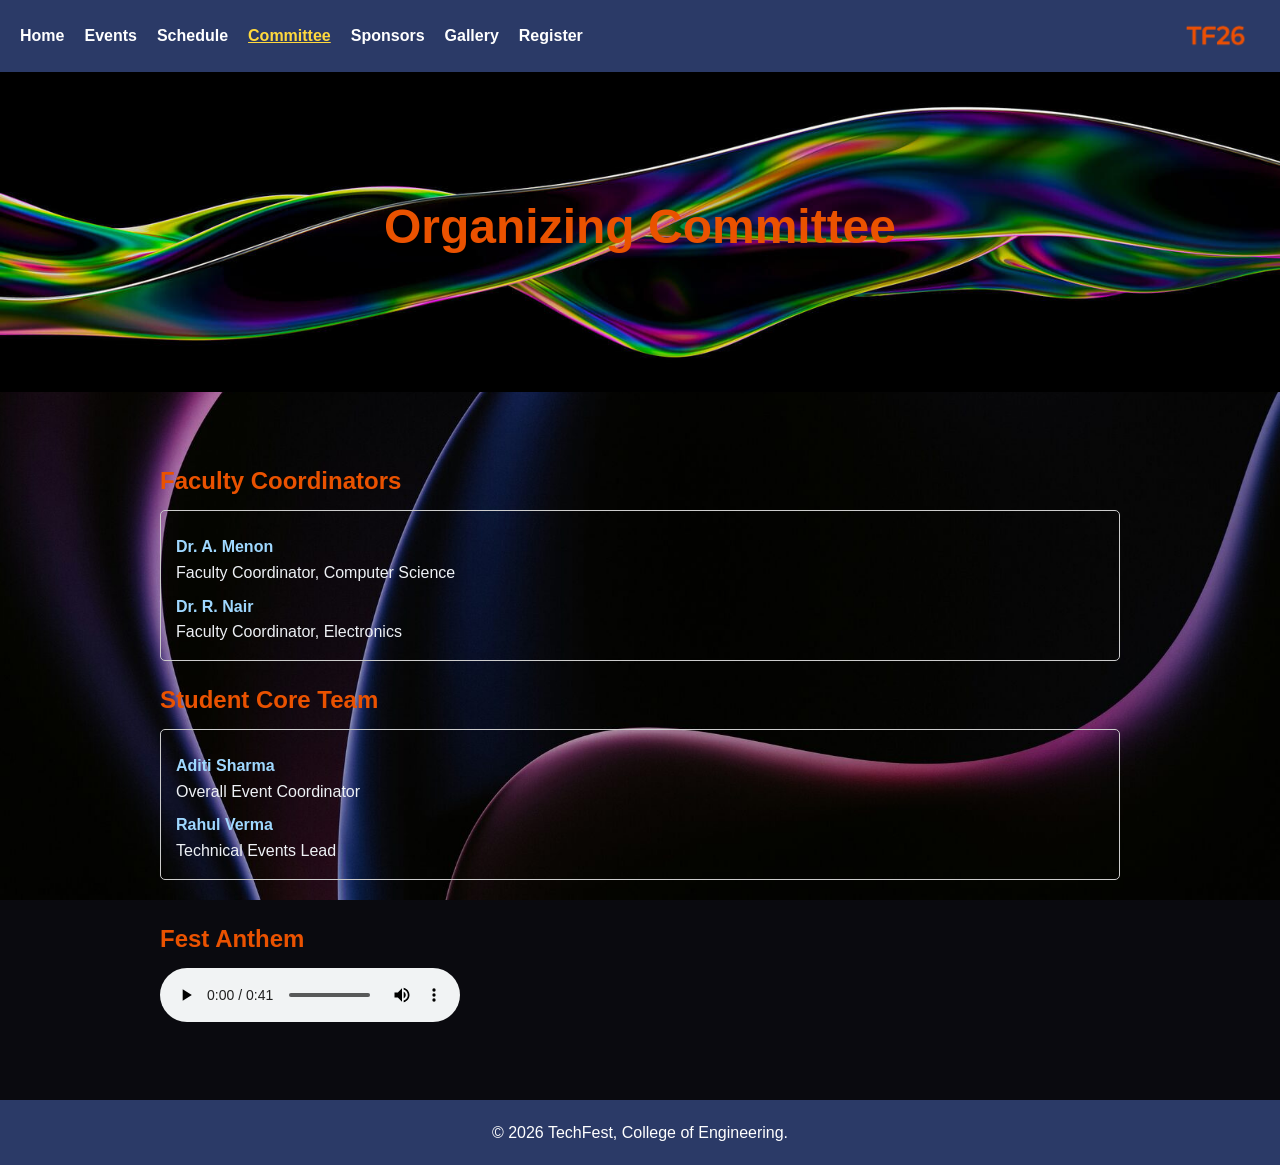
<file: committee.html>
<!DOCTYPE html>
<html lang="en">
<head>
  <meta charset="UTF-8">
  <meta name="viewport" content="width=device-width, initial-scale=1.0">
  <title>TechFest 2026 | Committee</title>
  <link rel="stylesheet" href="css/style.css">
</head>
<body>

  <header>
    <nav>
      <ul>
        <li><a href="index.html">Home</a></li>
        <li><a href="events.html">Events</a></li>
        <li><a href="schedule.html">Schedule</a></li>
        <li><a href="committee.html" class="active">Committee</a></li>
        <li><a href="sponsors.html">Sponsors</a></li>
        <li><a href="gallery.html">Gallery</a></li>
        <li><a href="register.html">Register</a></li>
      </ul>
    </nav>
    <a href="index.html" class="logo-link">
      <img src="images/logo.png" class="nav-logo" alt="TechFest logo">
    </a>
  </header>

  <section class="page-banner">

    <h1>Organizing Committee</h1>
  </section>

  <main>

    <section>
      <h2>Faculty Coordinators</h2>
      <dl>
        <dt>Dr. A. Menon</dt>
        <dd>Faculty Coordinator, Computer Science</dd>

        <dt>Dr. R. Nair</dt>
        <dd>Faculty Coordinator, Electronics</dd>
      </dl>

      <h2>Student Core Team</h2>
      <dl>
        <dt>Aditi Sharma</dt>
        <dd>Overall Event Coordinator</dd>

        <dt>Rahul Verma</dt>
        <dd>Technical Events Lead</dd>
      </dl>
    </section>


    <section>
      <h2>Fest Anthem</h2>
      <audio controls>
        <source src="audio/anthem.mp3" type="audio/mpeg">
        Your browser does not support audio.
      </audio>
    </section>
  </main>

  <footer>
    <p>&copy; 2026 TechFest, College of Engineering.</p>
  </footer>

</body>
</html>
</file>
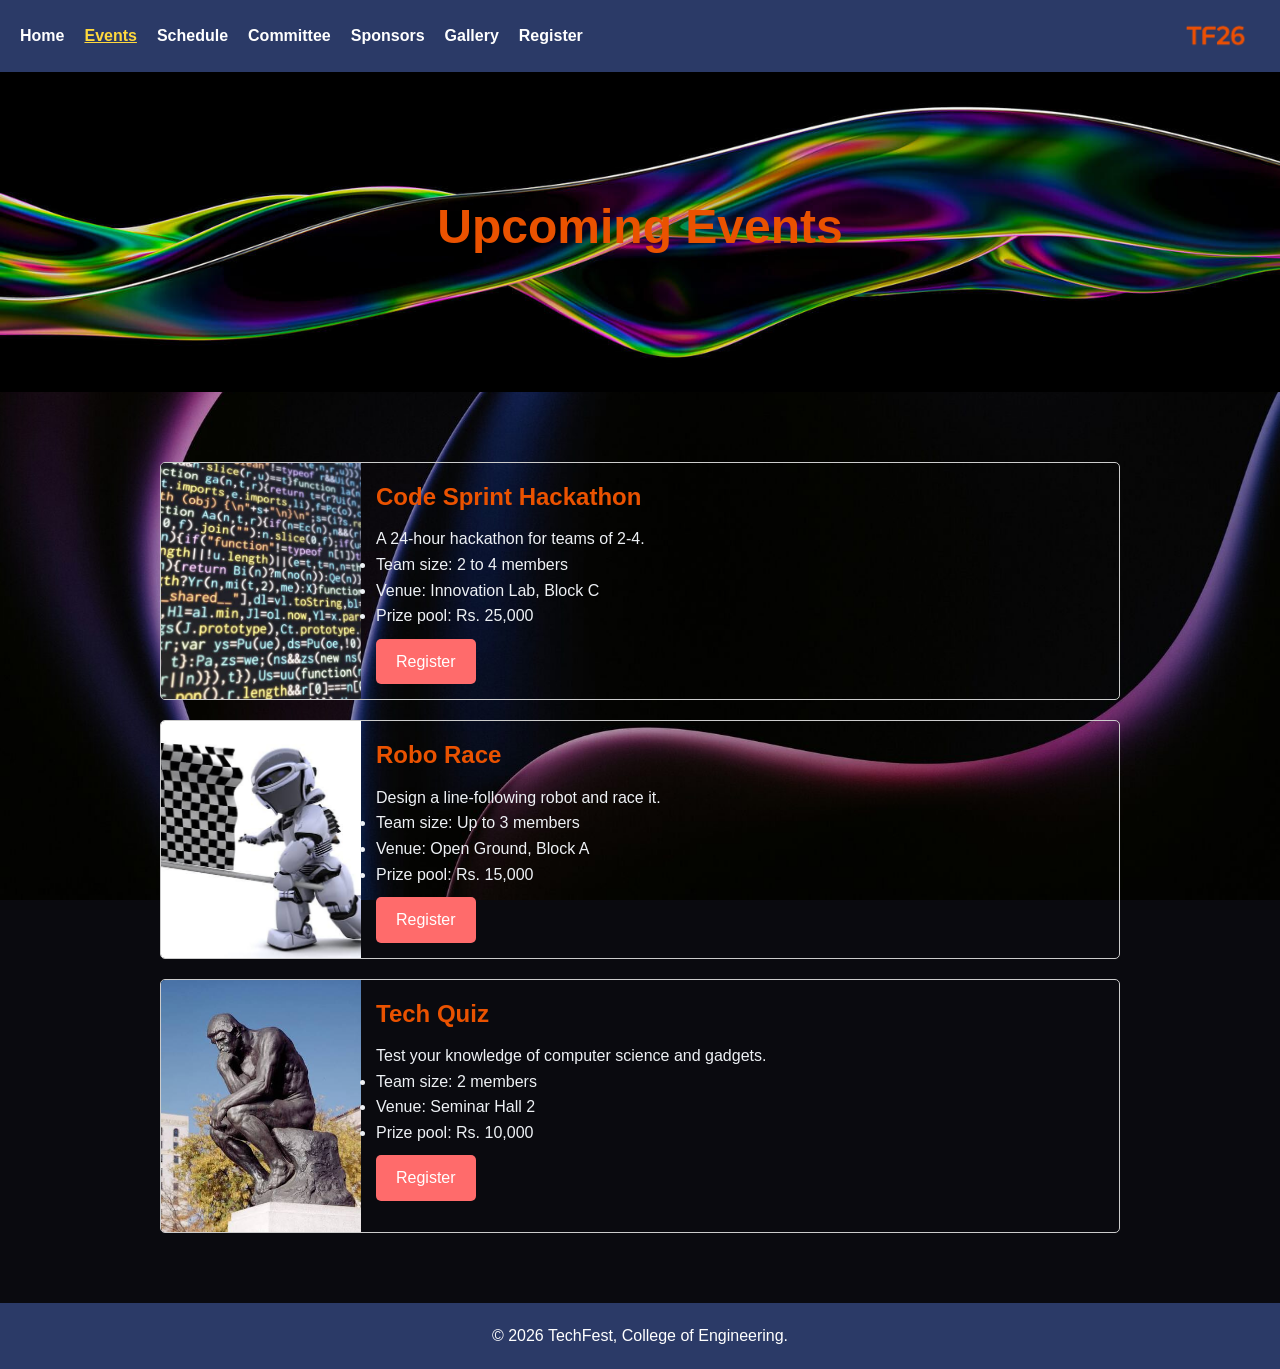
<file: events.html>
<!DOCTYPE html>
<html lang="en">
<head>
  <meta charset="UTF-8">
  <meta name="viewport" content="width=device-width, initial-scale=1.0">
  <title>TechFest 2026 | Events</title>
  <link rel="stylesheet" href="css/style.css">
</head>
<body>

  <header>
    <nav>
      <ul>
        <li><a href="index.html">Home</a></li>
        <li><a href="events.html" class="active">Events</a></li>
        <li><a href="schedule.html">Schedule</a></li>
        <li><a href="committee.html">Committee</a></li>
        <li><a href="sponsors.html">Sponsors</a></li>
        <li><a href="gallery.html">Gallery</a></li>
        <li><a href="register.html">Register</a></li>
      </ul>
    </nav>
    <a href="index.html" class="logo-link">
      <img src="images/logo.png" class="nav-logo" alt="TechFest logo">
    </a>
  </header>

  <section class="page-banner">

    <h1>Upcoming Events</h1>
  </section>

  <main>
 
    <section>

      <article class="event-card">
        <figure>
          <img src="images/event-hackathon.jpg" alt="Hackathon" class="event-img">
        </figure>
        <div class="event-info">
          <h2>Code Sprint Hackathon</h2>
          <p>A 24-hour hackathon for teams of 2-4.</p>
          <!-- UNORDERED LIST - facts with no order -->
          <ul>
            <li>Team size: 2 to 4 members</li>
            <li>Venue: Innovation Lab, Block C</li>
            <li>Prize pool: Rs. 25,000</li>
          </ul>
          <a href="register.html" class="btn">Register</a>
        </div>
      </article>

      <article class="event-card">
        <figure>
          <img src="images/event-robo.jpg" alt="Robo Race" class="event-img">
        </figure>
        <div class="event-info">
          <h2>Robo Race</h2>
          <p>Design a line-following robot and race it.</p>
          <ul>
            <li>Team size: Up to 3 members</li>
            <li>Venue: Open Ground, Block A</li>
            <li>Prize pool: Rs. 15,000</li>
          </ul>
          <a href="register.html" class="btn">Register</a>
        </div>
      </article>

      <article class="event-card">
        <figure>
          <img src="images/event-quiz.jpg" alt="Tech Quiz" class="event-img">
        </figure>
        <div class="event-info">
          <h2>Tech Quiz</h2>
          <p>Test your knowledge of computer science and gadgets.</p>
          <ul>
            <li>Team size: 2 members</li>
            <li>Venue: Seminar Hall 2</li>
            <li>Prize pool: Rs. 10,000</li>
          </ul>
          <a href="register.html" class="btn">Register</a>
        </div>
      </article>

    </section>
  </main>

  <footer>
    <p>&copy; 2026 TechFest, College of Engineering.</p>
  </footer>

</body>
</html>
</file>
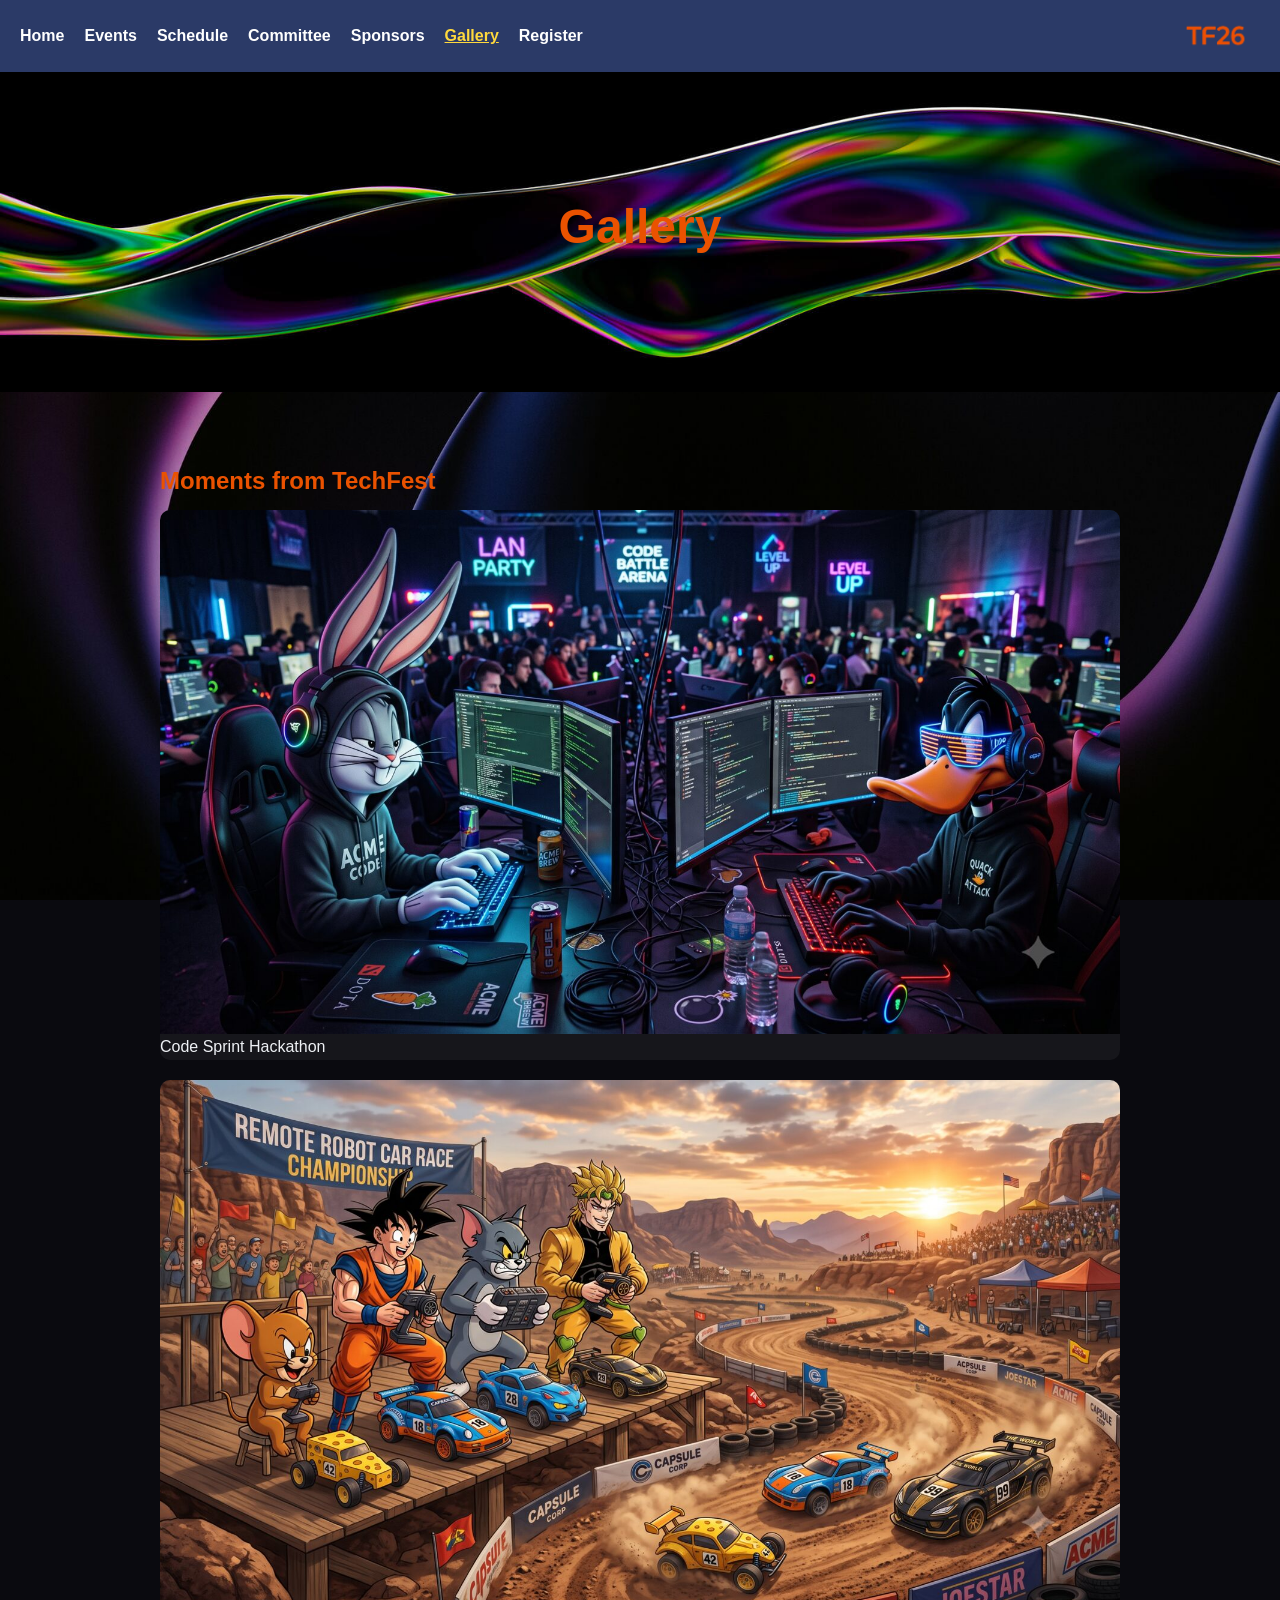
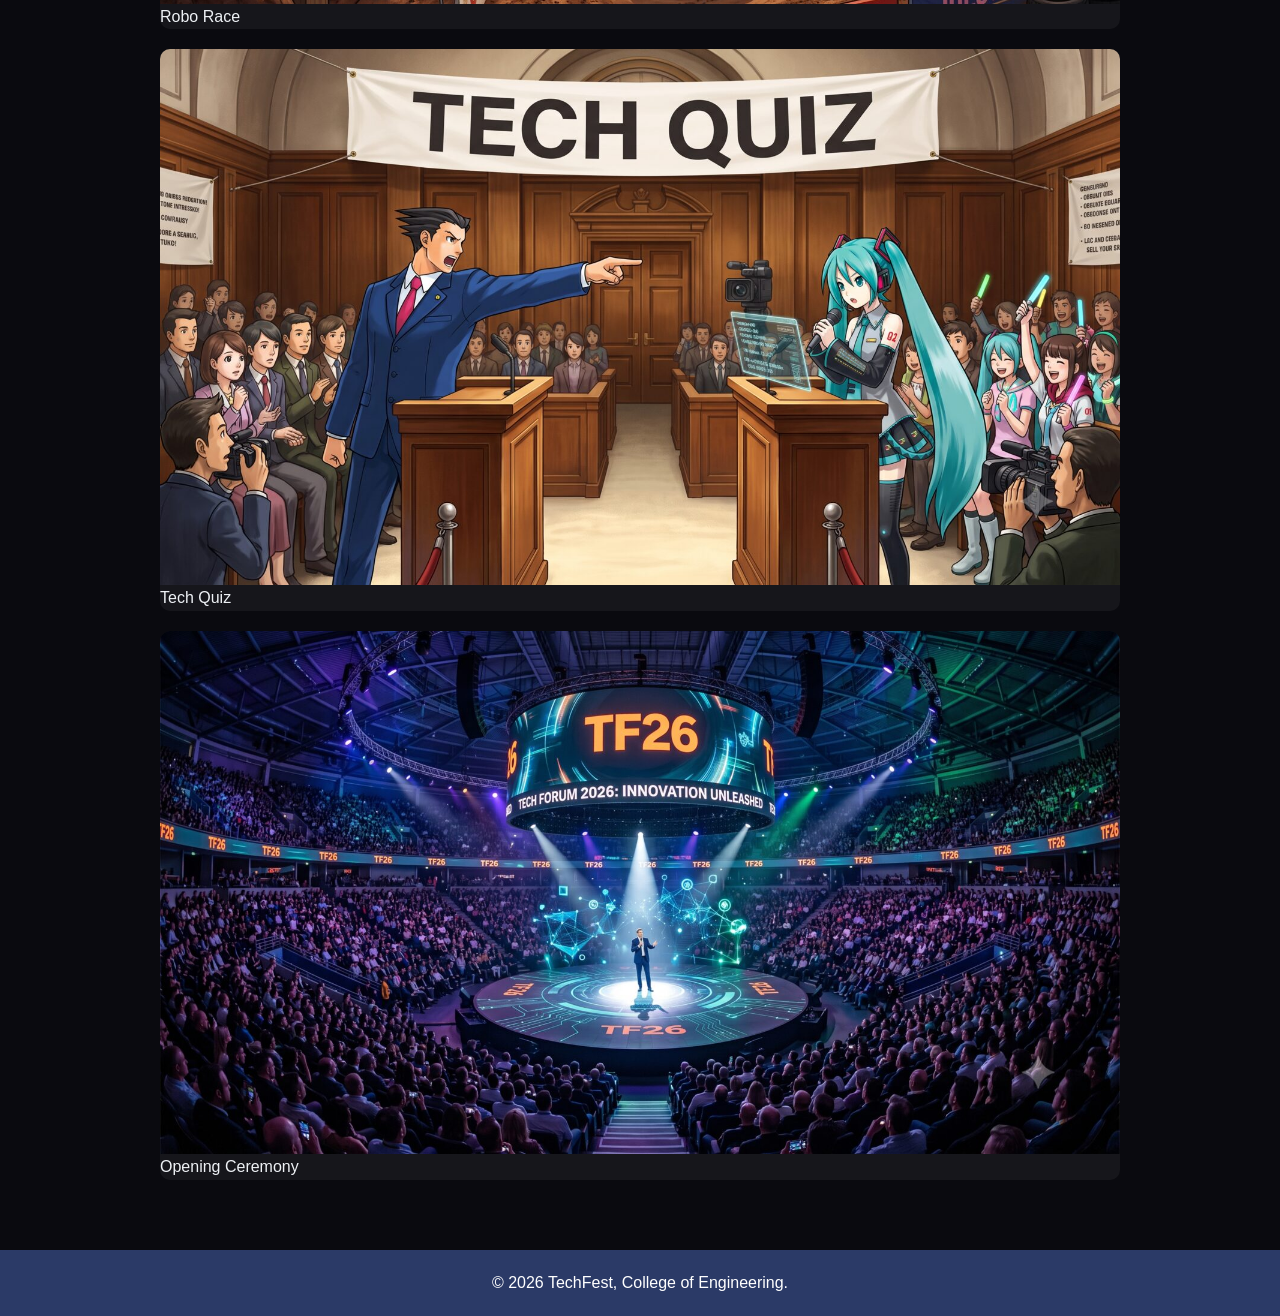
<file: gallery.html>
<!DOCTYPE html>
<html lang="en">
<head>
  <meta charset="UTF-8">
  <meta name="viewport" content="width=device-width, initial-scale=1.0">
  <title>TechFest 2026 | Gallery</title>
  <link rel="stylesheet" href="css/style.css">
</head>
<body>

  <header>
    <nav>
      <ul>
        <li><a href="index.html">Home</a></li>
        <li><a href="events.html">Events</a></li>
        <li><a href="schedule.html">Schedule</a></li>
        <li><a href="committee.html">Committee</a></li>
        <li><a href="sponsors.html">Sponsors</a></li>
        <li><a href="gallery.html" class="active">Gallery</a></li>
        <li><a href="register.html">Register</a></li>
      </ul>
    </nav>
    <a href="index.html" class="logo-link">
      <img src="images/logo.png" class="nav-logo" alt="TechFest logo">
    </a>
  </header>

  <section class="page-banner">
    <h1>Gallery</h1>
  </section>

  <main>
    
    <section>
      <h2>Moments from TechFest</h2>
      <div class="gallery-grid">

        <figure>
          <img src="images/3.jpg" alt="Hackathon in progress">
          <figcaption>Code Sprint Hackathon</figcaption>
        </figure>

        <figure>
          <img src="images/1.jpg" alt="Robo Race event">
          <figcaption>Robo Race</figcaption>
        </figure>

        <figure>
          <img src="images/2.jpg" alt="Tech Quiz event">
          <figcaption>Tech Quiz</figcaption>
        </figure>

        <figure>
          <img src="images/4.jpg" alt="TechFest crowd">
          <figcaption>Opening Ceremony</figcaption>
        </figure>

      </div>
    </section>
  </main>

  <footer>
    <p>&copy; 2026 TechFest, College of Engineering.</p>
  </footer>

</body>
</html>
</file>
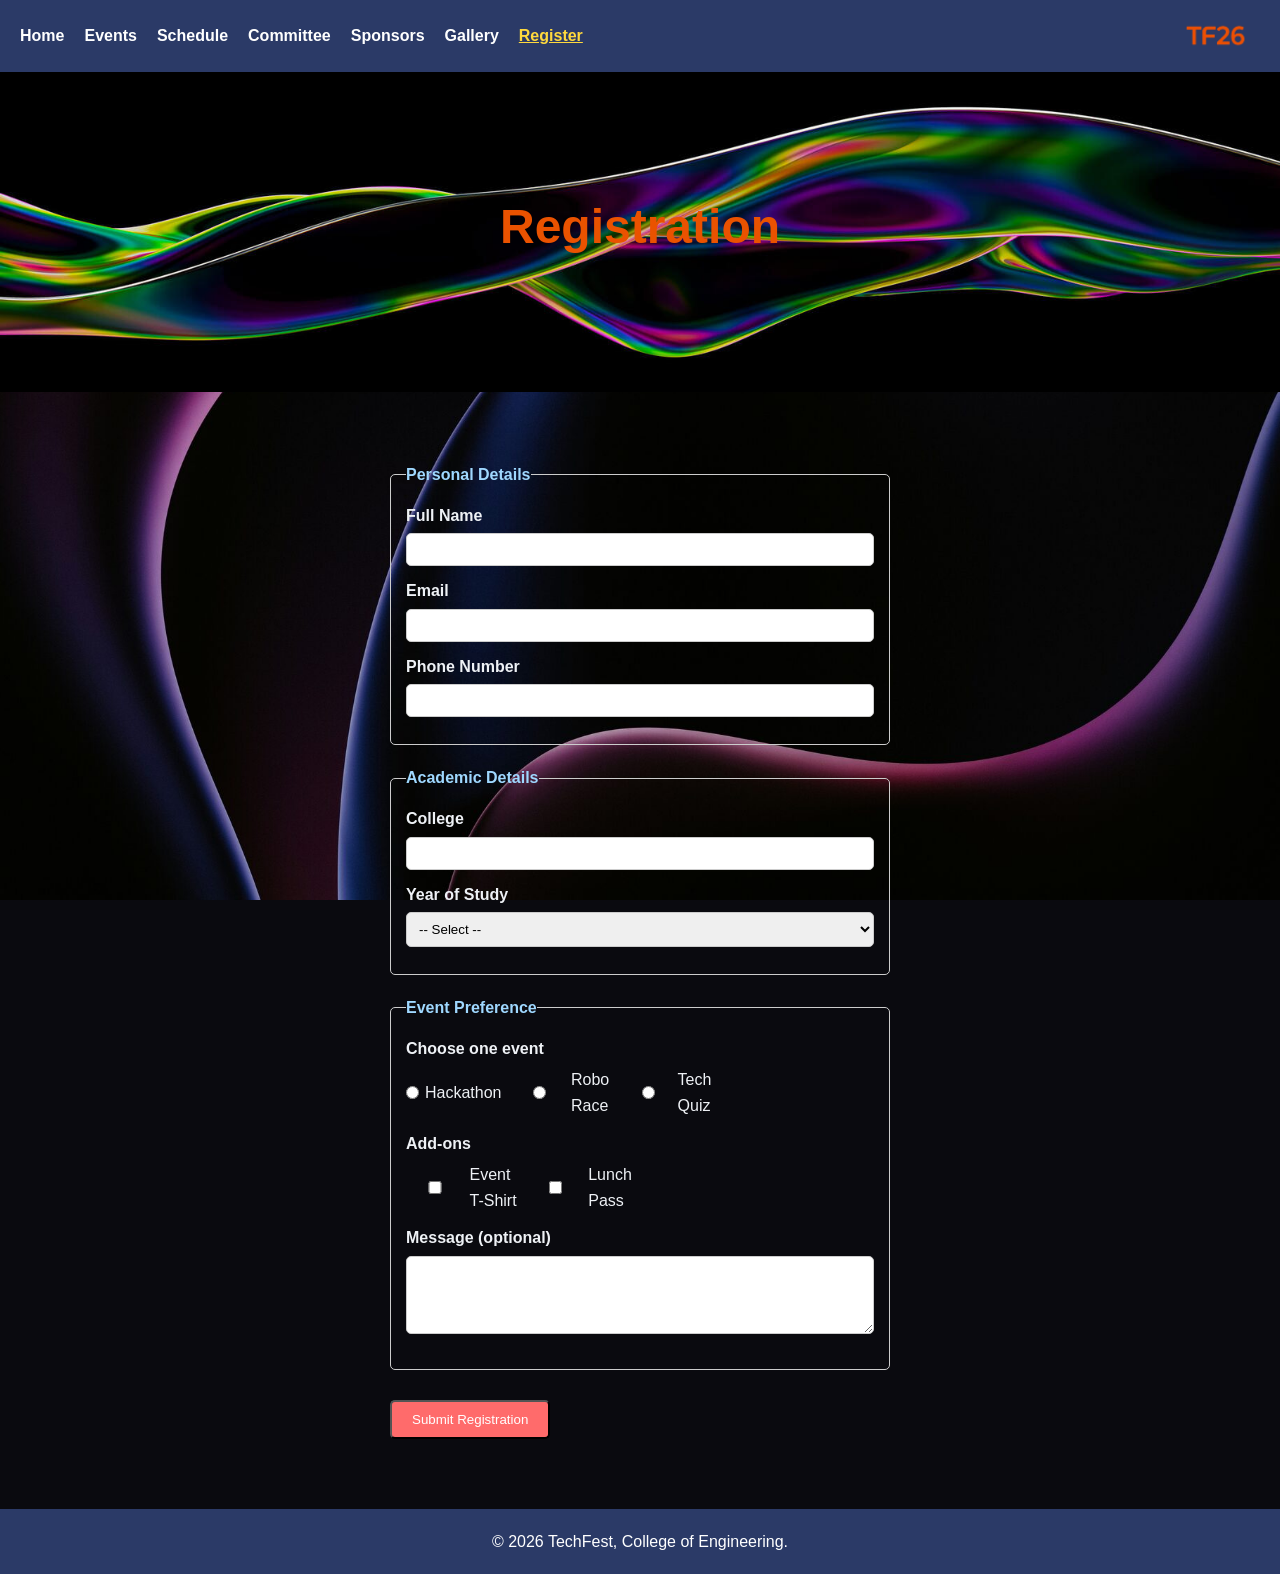
<file: register.html>
<!DOCTYPE html>
<html lang="en">
<head>
  <meta charset="UTF-8">
  <meta name="viewport" content="width=device-width, initial-scale=1.0">
  <title>TechFest 2026 | Register</title>
  <link rel="stylesheet" href="css/style.css">
</head>
<body>

  <header>
    <nav>
      <ul>
        <li><a href="index.html">Home</a></li>
        <li><a href="events.html">Events</a></li>
        <li><a href="schedule.html">Schedule</a></li>
        <li><a href="committee.html">Committee</a></li>
        <li><a href="sponsors.html">Sponsors</a></li>
        <li><a href="gallery.html">Gallery</a></li>
        <li><a href="register.html" class="active">Register</a></li>
      </ul>
    </nav>
    <a href="index.html" class="logo-link">
      <img src="images/logo.png" class="nav-logo" alt="TechFest logo">
    </a>
  </header>

  <section class="page-banner">

    <h1>Registration</h1>
  </section>

  <main>
    <section>
      <form action="#" method="post">


        <fieldset>
          <legend>Personal Details</legend>

          <div class="form-row">
            <label for="fullname">Full Name</label>
            <input type="text" id="fullname" name="fullname" autocomplete="name" required minlength="3">
          </div>

          <div class="form-row">
            <label for="email">Email</label>
            <input type="email" id="email" name="email" autocomplete="email" required>
          </div>

          <div class="form-row">
            <label for="phone">Phone Number</label>
            <input type="tel" id="phone" name="phone" autocomplete="tel" pattern="[0-9]{10}" required>
          </div>
        </fieldset>

        <fieldset>
          <legend>Academic Details</legend>

          <div class="form-row">
            <label for="college">College</label>
            <input type="text" id="college" name="college" required>
          </div>

          <div class="form-row">
            <label for="year">Year of Study</label>
            <select id="year" name="year" required>
              <option value="">-- Select --</option>
              <option value="1">First Year</option>
              <option value="2">Second Year</option>
              <option value="3">Third Year</option>
              <option value="4">Final Year</option>
            </select>
          </div>
        </fieldset>

        <fieldset>
          <legend>Event Preference</legend>

          <div class="form-row">
            <span class="form-row-label">Choose one event</span>
            <div class="option-group">
              <label class="option-item"><input type="radio" name="event" value="hackathon" required> Hackathon</label>
              <label class="option-item"><input type="radio" name="event" value="robo"> Robo Race</label>
              <label class="option-item"><input type="radio" name="event" value="quiz"> Tech Quiz</label>
            </div>
          </div>

          <div class="form-row">
            <span class="form-row-label">Add-ons</span>
            <div class="option-group">
              <label class="option-item"><input type="checkbox" name="addon" value="tshirt"> Event T-Shirt</label>
              <label class="option-item"><input type="checkbox" name="addon" value="lunch"> Lunch Pass</label>
            </div>
          </div>

          <div class="form-row">
            <label for="notes">Message (optional)</label>
            <textarea id="notes" name="notes" rows="4"></textarea>
          </div>
        </fieldset>

        <button type="submit" class="btn">Submit Registration</button>
      </form>
    </section>
  </main>

  <footer>
    <p>&copy; 2026 TechFest, College of Engineering.</p>
  </footer>

</body>
</html>
</file>
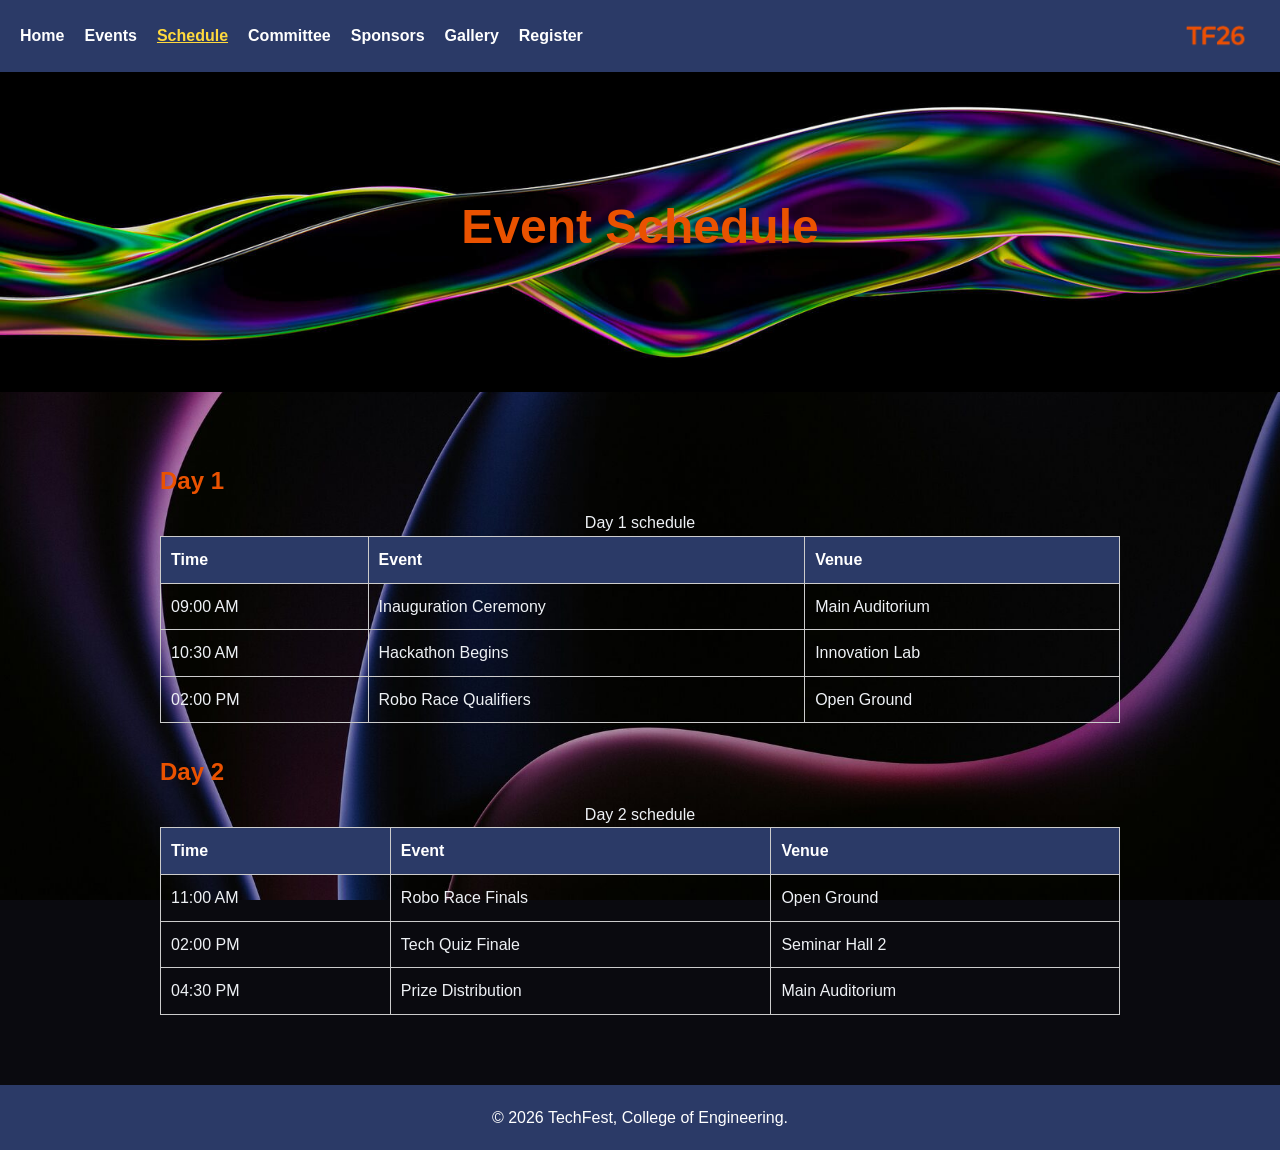
<file: schedule.html>
<!DOCTYPE html>
<html lang="en">
<head>
  <meta charset="UTF-8">
  <meta name="viewport" content="width=device-width, initial-scale=1.0">
  <title>TechFest 2026 | Schedule</title>
  <link rel="stylesheet" href="css/style.css">
</head>
<body>

  <header>
    <nav>
      <ul>
        <li><a href="index.html">Home</a></li>
        <li><a href="events.html">Events</a></li>
        <li><a href="schedule.html" class="active">Schedule</a></li>
        <li><a href="committee.html">Committee</a></li>
        <li><a href="sponsors.html">Sponsors</a></li>
        <li><a href="gallery.html">Gallery</a></li>
        <li><a href="register.html">Register</a></li>
      </ul>
    </nav>
    <a href="index.html" class="logo-link">
      <img src="images/logo.png" class="nav-logo" alt="TechFest logo">
    </a>
  </header>

  <section class="page-banner">

    <h1>Event Schedule</h1>
  </section>

  <main>

    <section>
      <h2>Day 1</h2>
      <table>
        <caption>Day 1 schedule</caption>
        <thead>
          <tr>
            <th scope="col">Time</th>
            <th scope="col">Event</th>
            <th scope="col">Venue</th>
          </tr>
        </thead>
        <tbody>
          <tr>
            <td><time datetime="09:00">09:00 AM</time></td>
            <td>Inauguration Ceremony</td>
            <td>Main Auditorium</td>
          </tr>
          <tr>
            <td><time datetime="10:30">10:30 AM</time></td>
            <td>Hackathon Begins</td>
            <td>Innovation Lab</td>
          </tr>
          <tr>
            <td><time datetime="14:00">02:00 PM</time></td>
            <td>Robo Race Qualifiers</td>
            <td>Open Ground</td>
          </tr>
        </tbody>
      </table>

      <h2>Day 2</h2>
      <table>
        <caption>Day 2 schedule</caption>
        <thead>
          <tr>
            <th scope="col">Time</th>
            <th scope="col">Event</th>
            <th scope="col">Venue</th>
          </tr>
        </thead>
        <tbody>
          <tr>
            <td><time datetime="11:00">11:00 AM</time></td>
            <td>Robo Race Finals</td>
            <td>Open Ground</td>
          </tr>
          <tr>
            <td><time datetime="14:00">02:00 PM</time></td>
            <td>Tech Quiz Finale</td>
            <td>Seminar Hall 2</td>
          </tr>
          <tr>
            <td><time datetime="16:30">04:30 PM</time></td>
            <td>Prize Distribution</td>
            <td>Main Auditorium</td>
          </tr>
        </tbody>
      </table>
    </section>
  </main>

  <footer>
    <p>&copy; 2026 TechFest, College of Engineering.</p>
  </footer>

</body>
</html>
</file>
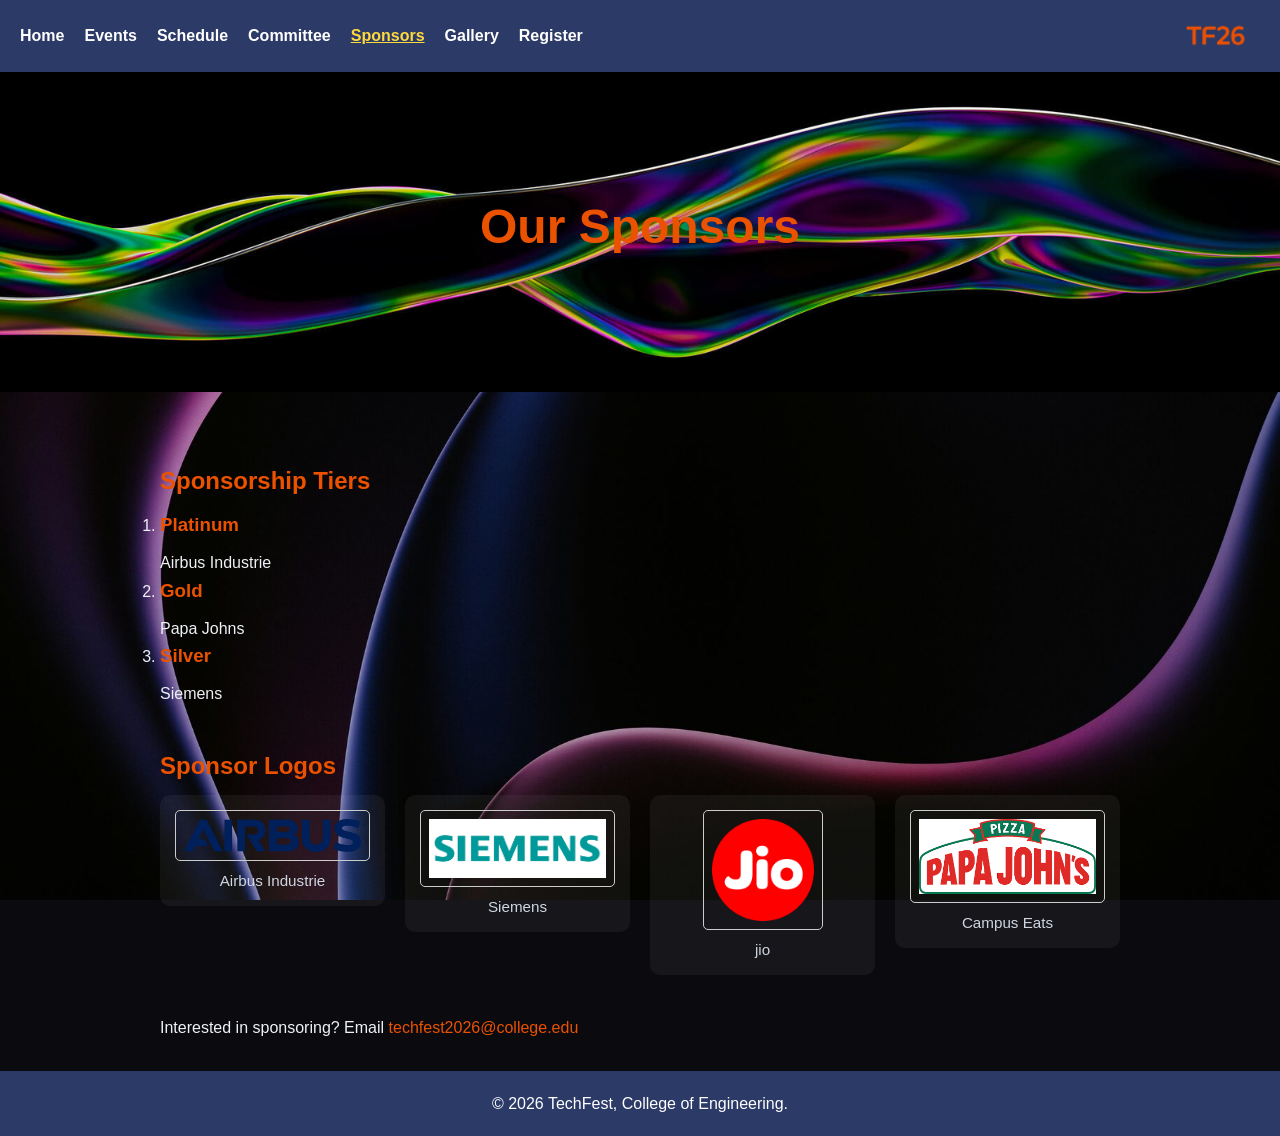
<file: sponsors.html>
<!DOCTYPE html>
<html lang="en">
<head>
  <meta charset="UTF-8">
  <meta name="viewport" content="width=device-width, initial-scale=1.0">
  <title>TechFest 2026 | Sponsors</title>
  <link rel="stylesheet" href="css/style.css">
</head>
<body>

  <header>
    <nav>
      <ul>
        <li><a href="index.html">Home</a></li>
        <li><a href="events.html">Events</a></li>
        <li><a href="schedule.html">Schedule</a></li>
        <li><a href="committee.html">Committee</a></li>
        <li><a href="sponsors.html" class="active">Sponsors</a></li>
        <li><a href="gallery.html">Gallery</a></li>
        <li><a href="register.html">Register</a></li>
      </ul>
    </nav>
    <a href="index.html" class="logo-link">
      <img src="images/logo.png" class="nav-logo" alt="TechFest logo">
    </a>
  </header>

  <section class="page-banner">

    <h1>Our Sponsors</h1>
  </section>

  <main>

    <section>
      <h2>Sponsorship Tiers</h2>
      <ol>
        <li>
          <article>
            <h3>Platinum</h3>
            <p>Airbus Industrie</p>
          </article>
        </li>
        <li>
          <article>
            <h3>Gold</h3>
            <p>Papa Johns</p>
          </article>
        </li>
        <li>
          <article>
            <h3>Silver</h3>
            <p>Siemens</p>
          </article>
        </li>
      </ol>
    </section>

    <section>
      <h2>Sponsor Logos</h2>
      <div class="sponsor-grid">
        <figure>
          <img src="images/sponsor1.png" alt="Airbus Industrie logo">
          <figcaption>Airbus Industrie</figcaption>
        </figure>
        <figure>
          <img src="images/sponsor2.png" alt="Papa Johns logo">
          <figcaption>Siemens</figcaption>
        </figure>
        <figure>
          <img src="images/sponsor3.png" alt="jio logo">
          <figcaption>jio</figcaption>
        </figure>
        <figure>
          <img src="images/sponsor4.png" alt="Campus Eats logo">
          <figcaption>Campus Eats</figcaption>
        </figure>
      </div>
    </section>

    <p>Interested in sponsoring? Email
      <a href="mailto:techfest2026@college.edu">techfest2026@college.edu</a>
    </p>
  </main>

  <footer>
    <p>&copy; 2026 TechFest, College of Engineering.</p>
  </footer>

</body>
</html>
</file>
<file: css/style.css>
* {
  margin: 0;
  padding: 0;
  box-sizing: border-box;
}

body {
  font-family: 'Segoe UI', 'Segoe UI Variable', -apple-system, sans-serif;
  color: #eef1f5;
  line-height: 1.6;
  background-image: url("../images/bg.jpg");
  background-size: cover;
  background-position: center;
  background-attachment: fixed;
  background-repeat: no-repeat;
  background-color: #0a0a0f;
}

h1, h2, h3 {
  color: #EA5200;
  margin-bottom: 10px;
}

a {
  color: #EA5200;
  text-decoration: none;
}

a:hover {
  text-decoration: underline;
}

main {
  max-width: 1000px;
  margin: 0 auto;
  padding: 30px 20px;
}

section {
  margin-bottom: 40px;
}


header {
  position: sticky;
  top: 0;
  z-index: 10;
  background: #2b3a67;
  padding: 15px 20px;
  display: flex;
  justify-content: space-between;
  align-items: center;
}

nav ul {
  list-style: none;
  display: flex;        
  gap: 20px;
}

.logo-link {
  display: inline-block;
}

.nav-logo {
  height: 42px;
  display: block;
}

nav a {
  color: #fff;
  font-weight: bold;
}

nav a.active {
  color: #ffd93d;
  text-decoration: underline;
}


.page-banner {
  position: relative;
  overflow: hidden;
  isolation: isolate;
  background-image: url("../images/img.jpg");
  background-size: cover;
  background-position: center;
  color: #fff;
  text-align: center;
  padding: 40px 20px;
  min-height: 320px;
  display: flex;
  flex-direction: column;
  justify-content: center;
  align-items: center;
}

.page-banner video {
  position: absolute;
  inset: 0;
  width: 100%;
  height: 100%;
  min-width: 100%;
  min-height: 100%;
  object-fit: cover;
  display: block;
  z-index: 0;
}

.page-banner > *:not(video) {
  position: relative;
  z-index: 1;
}

.page-banner h1 {
  color: #EA5200;
  font-size: 3rem;
}

.page-banner img {
  display: block;
  margin: 0 auto 5px;  
}

.page-banner p {
  margin-top: 0;
}


.btn {
  display: inline-block;
  background: #ff6b6b;
  color: #fff;
  padding: 10px 20px;
  border-radius: 5px;
  margin-top: 10px;
}

.btn:hover {
  background: #2b3a67;
  text-decoration: none;
}


.highlight-grid {
  display: grid;                        
  grid-template-columns: repeat(4, 1fr);
  gap: 15px;
}

.highlight-card {
  border: 1px solid #ccc;
  border-radius: 5px;
  padding: 15px;
  text-align: center;
}


.event-card {
  display: flex;              
  border: 1px solid #ccc;
  border-radius: 5px;
  margin-bottom: 20px;
  overflow: hidden;
}

.event-card figure {
  margin: 0;
}

.event-img {
  width: 200px;
  height: 100%;
  display: block;
  object-fit: cover;
}

.event-info {
  padding: 15px;
}

table {
  width: 100%;
  border-collapse: collapse;
  margin-bottom: 30px;
}

th, td {
  border: 1px solid #ccc;
  padding: 10px;
  text-align: left;
}

th {
  background: #2b3a67;
  color: #fff;
}


dl {
  border: 1px solid #ccc;
  border-radius: 5px;
  padding: 15px;
  margin-bottom: 20px;
}

dt {
  font-weight: bold;
  color: #9fd8ff;
  margin-top: 8px;
}


.sponsor-grid {
  display: grid;
  grid-template-columns: repeat(4, minmax(0, 1fr));
  gap: 20px;
  align-items: start;
}

.sponsor-grid figure {
  margin: 0;
  text-align: center;
  display: flex;
  flex-direction: column;
  justify-content: center;
  align-items: center;
  gap: 10px;
  padding: 15px;
  background: rgba(255, 255, 255, 0.05);
  border-radius: 10px;
}

.sponsor-grid img {
  width: auto;
  max-width: 100%;
  max-height: 120px;
  object-fit: contain;
  border: 1px solid #ccc;
  border-radius: 5px;
  padding: 8px;
}

.sponsor-grid figcaption {
  margin-top: 0;
  font-size: 0.95em;
  color: #cfd6e0;
  line-height: 1.3;
}

.gallery-grid {
  display: grid;
  grid-template-columns: 1fr;
  gap: 20px;
}

.gallery-grid figure {
  margin: 0;
  overflow: hidden;
  border-radius: 10px;
  background: rgba(255, 255, 255, 0.05);
}

.gallery-grid img {
  width: 100%;
  height: auto;
  display: block;
  object-fit: cover;
}


form {
  max-width: 500px;
  margin: 0 auto;
}

fieldset {
  border: 1px solid #ccc;
  border-radius: 5px;
  padding: 15px;
  margin-bottom: 20px;
}

legend {
  font-weight: bold;
  color: #9fd8ff;
}

.form-row {
  margin-bottom: 12px;
}

label {
  display: block;
  font-weight: bold;
  margin-bottom: 5px;
}

.option-group {
  display: flex;
  flex-wrap: wrap;
  gap: 12px;
  margin-top: 6px;
}

.option-item {
  display: inline-flex;
  align-items: center;
  gap: 6px;
  font-weight: normal;
  margin-bottom: 0;
}

.form-row-label {
  display: block;
  font-weight: bold;
  margin-bottom: 5px;
}

input, select, textarea {
  width: 100%;
  padding: 8px;
  border: 1px solid #ccc;
  border-radius: 5px;
}


footer {
  background: #2b3a67;
  color: #fff;
  text-align: center;
  padding: 20px;
}



@media (max-width: 600px) {
  nav ul {
    flex-direction: column;   
    gap: 10px;
  }

  .highlight-grid,
  .sponsor-grid {
    grid-template-columns: 1fr 1fr;
  }

  .event-card {
    flex-direction: column;  
  }

  .event-img {
    width: 100%;
  }
}
</file>
